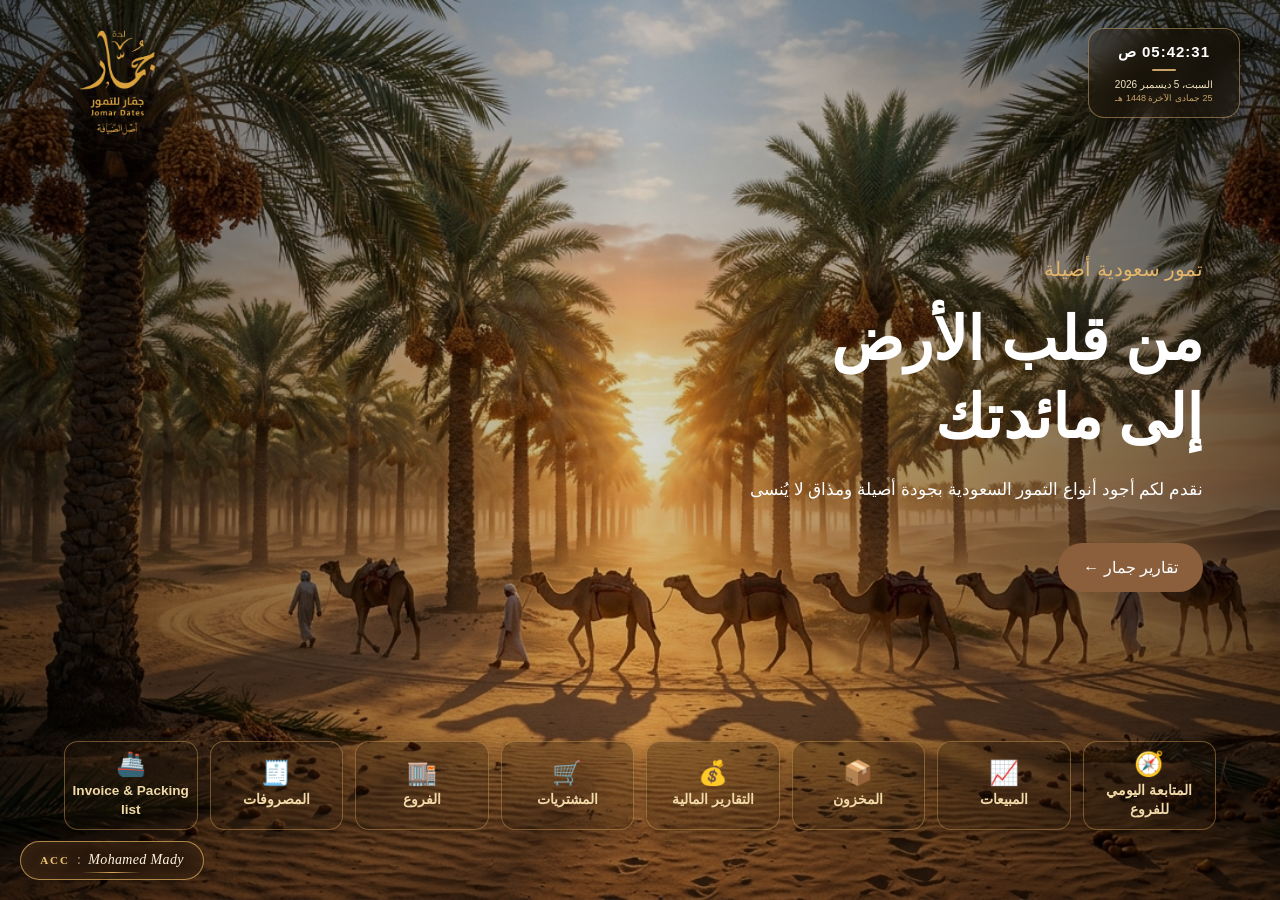
<file: index.html>
<!DOCTYPE html>
<html lang="ar">
<head>
    <meta charset="UTF-8">
    <meta name="viewport" content="width=device-width, initial-scale=1.0">
    <title>جمار للتمور | Jommar Dates</title>
    <link rel="stylesheet" href="style.css">
    
</head>

<body>

    <main class="hero"> 

      <div class="clock-widget" dir="rtl">
  <div class="clock-time" id="clockTime">--:--:--</div>
  <div class="clock-divider"></div>
  <div class="clock-date" id="clockDate">--</div>
  <div class="clock-hijri" id="clockHijri"></div>
</div>


        <header class="navbar">

        <div class="logo"><img src="logo.png" alt="جمار" height="110"></div>

<div class="hero-cards">
    <a href="Daily.html" class="hero-card">
        <span class="hc-icon">🧭</span>
        <span class="hc-title">المتابعة اليومي للفروع</span>
    </a>
    <a href="sales.html" class="hero-card">
        <span class="hc-icon">📈</span>
        <span class="hc-title">المبيعات</span>
    </a>
    <a href="inventory.html" class="hero-card">
        <span class="hc-icon">📦</span>
        <span class="hc-title">المخزون</span>
    </a>
    <a href="finance.html" class="hero-card">
        <span class="hc-icon">💰</span>
        <span class="hc-title">التقارير المالية</span>
    </a>
    <a href="Purchases.html" class="hero-card">
        <span class="hc-icon">🛒</span>
        <span class="hc-title">المشتريات</span>
    </a>
    <a href="branches.html" class="hero-card">
        <span class="hc-icon">🏬</span>
        <span class="hc-title">الفروع</span>
    </a>
    <a href="expenses.html" class="hero-card">
        <span class="hc-icon">🧾</span>
        <span class="hc-title">المصروفات</span>
    </a>
    <a href="Invoice & Packing List.html" class="hero-card">
        <span class="hc-icon">🚢</span>
        <span class="hc-title">Invoice & Packing list</span>
    </a>
</div>



            <a class="contact-btn signature" href="#" aria-label="ACC : Mohamed Mady">
                <span class="signature-mark">ACC</span>
                <span class="signature-separator">:</span>
                <span class="signature-name">Mohamed Mady</span>
            </a>
        </header>

        <section class="hero-content">
            <p class="eyebrow">تمور سعودية أصيلة</p>

            <h1>من قلب الأرض<br>إلى مائدتك</h1>

            <p class="description">
                نقدم لكم أجود أنواع التمور السعودية
                بجودة أصيلة ومذاق لا يُنسى
            </p>

            <a href="#" class="main-btn">تقارير جمار ←</a>
        </section>

    </main>

    <script>
        const TZ = 'Asia/Riyadh';

        function updateClock() {
            const now = new Date();

            document.getElementById('clockTime').textContent =
                new Intl.DateTimeFormat('ar-SA-u-nu-latn', {
                    timeZone: TZ, hour: '2-digit', minute: '2-digit', second: '2-digit', hour12: true
                }).format(now);

            document.getElementById('clockDate').textContent =
                new Intl.DateTimeFormat('ar-SA-u-ca-gregory-nu-latn', {
                    timeZone: TZ, weekday: 'long', day: 'numeric', month: 'long', year: 'numeric'
                }).format(now);

            document.getElementById('clockHijri').textContent =
                new Intl.DateTimeFormat('ar-SA-u-ca-islamic-umalqura-nu-latn', {
                    timeZone: TZ, day: 'numeric', month: 'long', year: 'numeric'
                }).format(now);
        }

        updateClock();
        setInterval(updateClock, 1000);
    </script>

</body>

</html>
</file>
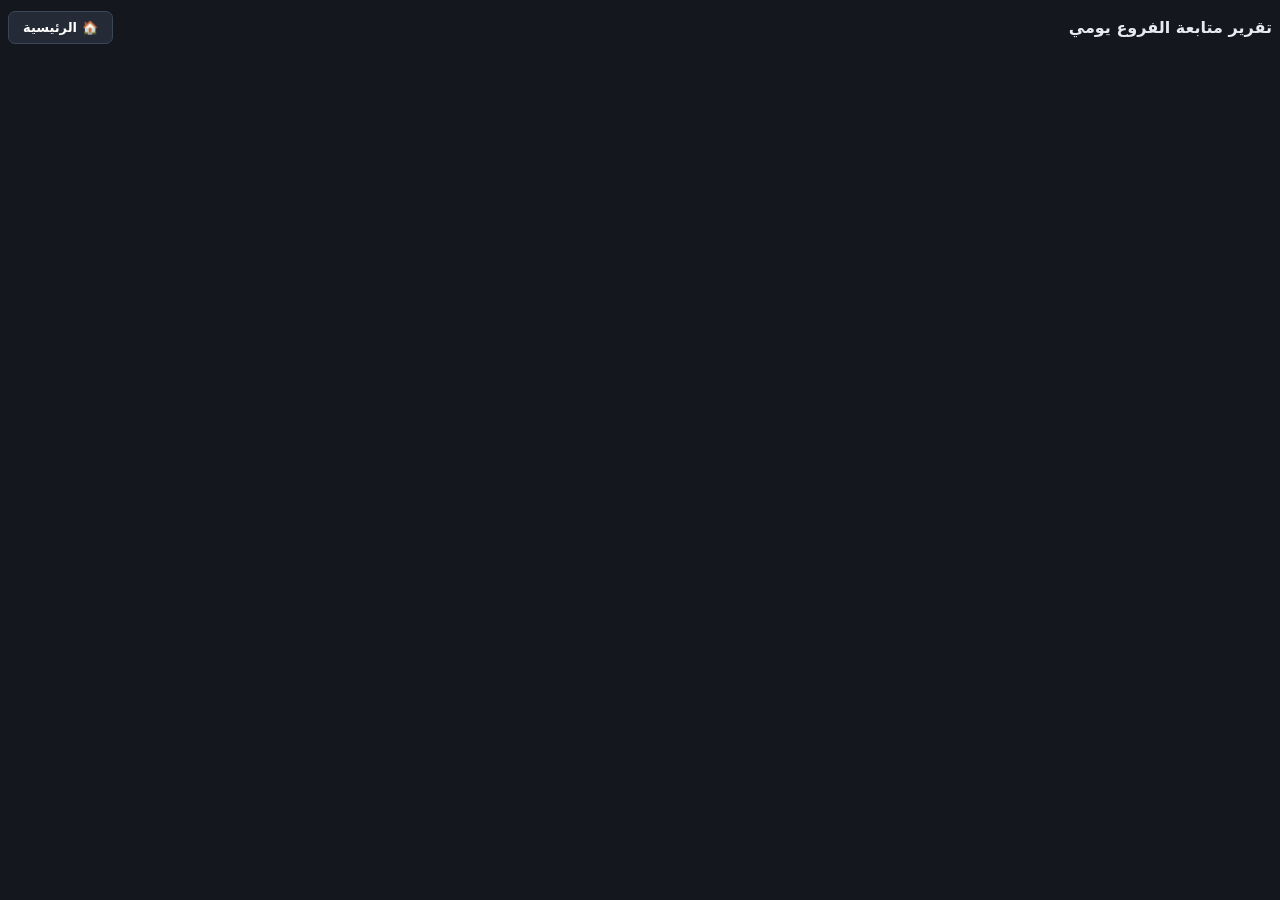
<file: Daily.html>
<!DOCTYPE html>
<html lang="ar" dir="rtl">

<head>
<meta charset="UTF-8">
<meta name="viewport" content="width=device-width, initial-scale=1">

<title>تقرير Power BI</title>

<style>
  body {
    margin: 0;
    padding: 8px;
    font-family: system-ui, Tahoma, sans-serif;
    background: #14171d;
    color: #e8eaf0;
  }

  /* الشريط العلوي */
  .header {
    display: flex;
    align-items: center;
    justify-content: space-between;
    gap: 12px;
    margin-bottom: 8px;
    min-height: 38px;
  }

  h1 {
    font-size: 1rem;
    margin: 0;
    font-weight: 600;
  }

  /* زر العودة للرئيسية */
  .home-btn {
    display: inline-flex;
    align-items: center;
    justify-content: center;
    gap: 6px;
    padding: 8px 14px;
    border-radius: 7px;
    background: #252b36;
    border: 1px solid #3b4657;
    color: #ffffff;
    text-decoration: none;
    font-size: 13px;
    font-weight: 600;
    white-space: nowrap;
    transition: background 0.2s, border-color 0.2s;
  }

  .home-btn:hover {
    background: #344258;
    border-color: #627b9d;
  }

  /* إطار التقرير */
  .frame {
    position: relative;
    width: 100%;
    height: calc(100vh - 70px);
    min-height: 520px;
    overflow: hidden;
    border-radius: 8px;
  }

  .frame iframe {
    position: absolute;
    top: 0;
    left: 0;
    width: 100%;
    border: 0;
  }

  /* تحسين العرض على الجوال */
  @media (max-width: 480px) {
    h1 {
      font-size: 14px;
    }

    .home-btn {
      padding: 7px 10px;
      font-size: 12px;
    }

    .frame {
      min-height: 450px;
    }
  }
</style>

</head>

<body>

  <!-- الشريط العلوي -->
  <div class="header">

    <h1 id="title"></h1>

    <a
      class="home-btn"
      href="https://mohamedmady1456-cyber.github.io/jommar-date/"
      title="العودة إلى الصفحة الرئيسية">
      🏠 الرئيسية
    </a>

  </div>

  <!-- التقرير -->
  <div class="frame" id="frame">
    <iframe id="report" allowfullscreen="true"></iframe>
  </div>

<script>

  // ====== غيّر هنا بس ======

  const REPORT_URL = "https://app.powerbi.com/view?r=eyJrIjoiYWQ0ZTZjMmEtMGQzMC00YzQ5LTk1MjYtMjNjMGQwOTc2Njg1IiwidCI6IjlkZjZjN2Q4LTk4YzktNDliYS05NmZkLTBhNzIzMjVhZGMwYSJ9";
  const TITLE      = "تقرير متابعة الفروع يومي";
  const HIDE_BAR   = 60;

  // =========================

  document.getElementById("title").textContent = TITLE;
  document.title = TITLE;

  const iframe = document.getElementById("report");

  iframe.src = REPORT_URL;

  iframe.style.height =
    "calc(100% + " + HIDE_BAR + "px)";

</script>

</body>
</html>
</file>
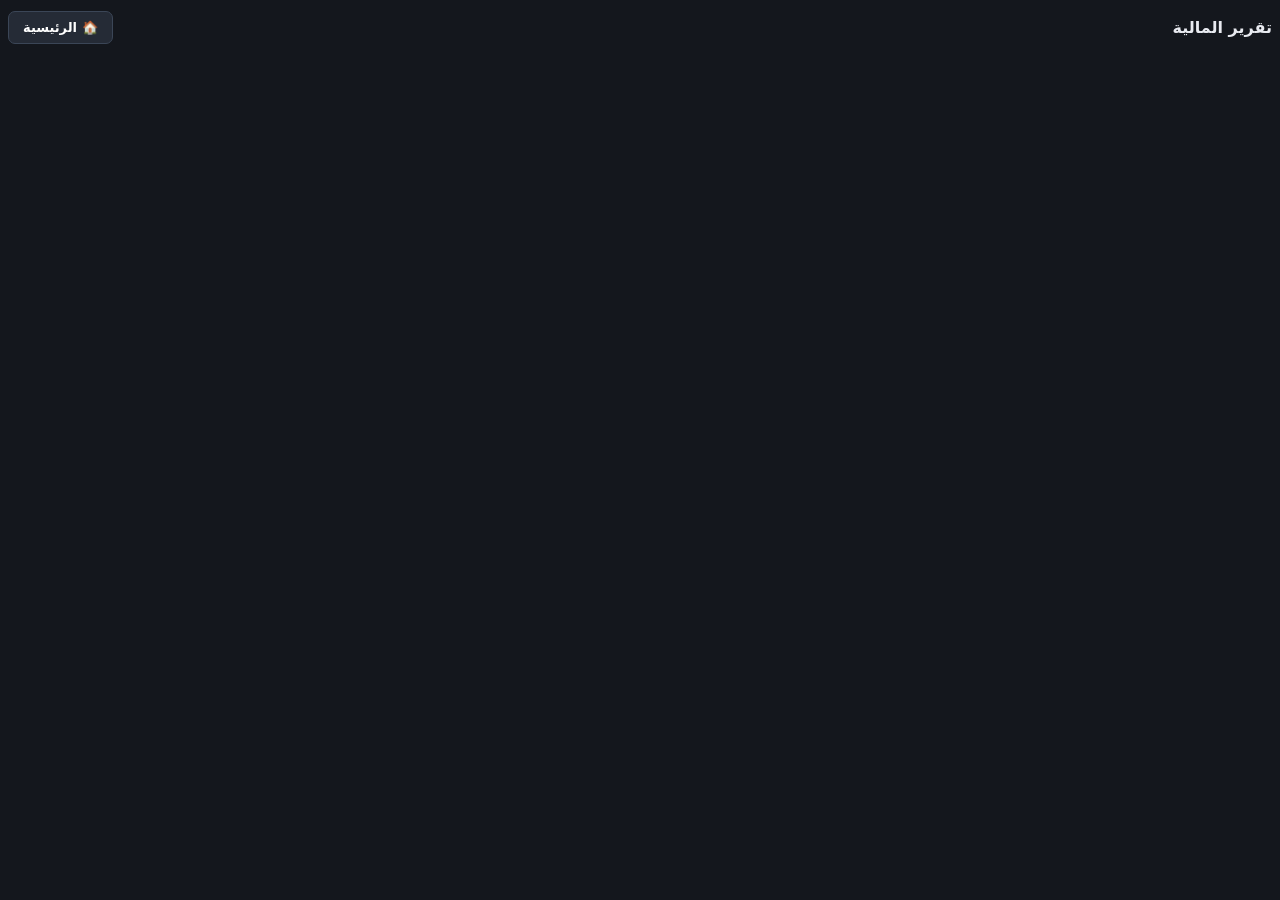
<file: finance.html>
<!DOCTYPE html>
<html lang="ar" dir="rtl">

<head>
<meta charset="UTF-8">
<meta name="viewport" content="width=device-width, initial-scale=1">

<title>تقرير Power BI</title>

<style>
  body {
    margin: 0;
    padding: 8px;
    font-family: system-ui, Tahoma, sans-serif;
    background: #14171d;
    color: #e8eaf0;
  }

  /* الشريط العلوي */
  .header {
    display: flex;
    align-items: center;
    justify-content: space-between;
    gap: 12px;
    margin-bottom: 8px;
    min-height: 38px;
  }

  h1 {
    font-size: 1rem;
    margin: 0;
    font-weight: 600;
  }

  /* زر العودة للرئيسية */
  .home-btn {
    display: inline-flex;
    align-items: center;
    justify-content: center;
    gap: 6px;
    padding: 8px 14px;
    border-radius: 7px;
    background: #252b36;
    border: 1px solid #3b4657;
    color: #ffffff;
    text-decoration: none;
    font-size: 13px;
    font-weight: 600;
    white-space: nowrap;
    transition: background 0.2s, border-color 0.2s;
  }

  .home-btn:hover {
    background: #344258;
    border-color: #627b9d;
  }

  /* إطار التقرير */
  .frame {
    position: relative;
    width: 100%;
    height: calc(100vh - 70px);
    min-height: 520px;
    overflow: hidden;
    border-radius: 8px;
  }

  .frame iframe {
    position: absolute;
    top: 0;
    left: 0;
    width: 100%;
    border: 0;
  }

  /* تحسين العرض على الجوال */
  @media (max-width: 480px) {
    h1 {
      font-size: 14px;
    }

    .home-btn {
      padding: 7px 10px;
      font-size: 12px;
    }

    .frame {
      min-height: 450px;
    }
  }
</style>

</head>

<body>

  <!-- الشريط العلوي -->
  <div class="header">

    <h1 id="title"></h1>

    <a
      class="home-btn"
      href="https://mohamedmady1456-cyber.github.io/jommar-date/"
      title="العودة إلى الصفحة الرئيسية">
      🏠 الرئيسية
    </a>

  </div>

  <!-- التقرير -->
  <div class="frame" id="frame">
    <iframe id="report" allowfullscreen="true"></iframe>
  </div>

<script>

  // ====== غيّر هنا بس ======

  const REPORT_URL = "https://app.powerbi.com/view?r=eyJrIjoiMGEzMjc5YjgtNDI1ZS00ZDIzLTllZjMtZmY3MjQ2YWRkMTc0IiwidCI6IjlkZjZjN2Q4LTk4YzktNDliYS05NmZkLTBhNzIzMjVhZGMwYSJ9";
  const TITLE      = "تقرير المالية";
  const HIDE_BAR   = 60;

  // =========================

  document.getElementById("title").textContent = TITLE;
  document.title = TITLE;

  const iframe = document.getElementById("report");

  iframe.src = REPORT_URL;

  iframe.style.height =
    "calc(100% + " + HIDE_BAR + "px)";

</script>

</body>
</html>
</file>
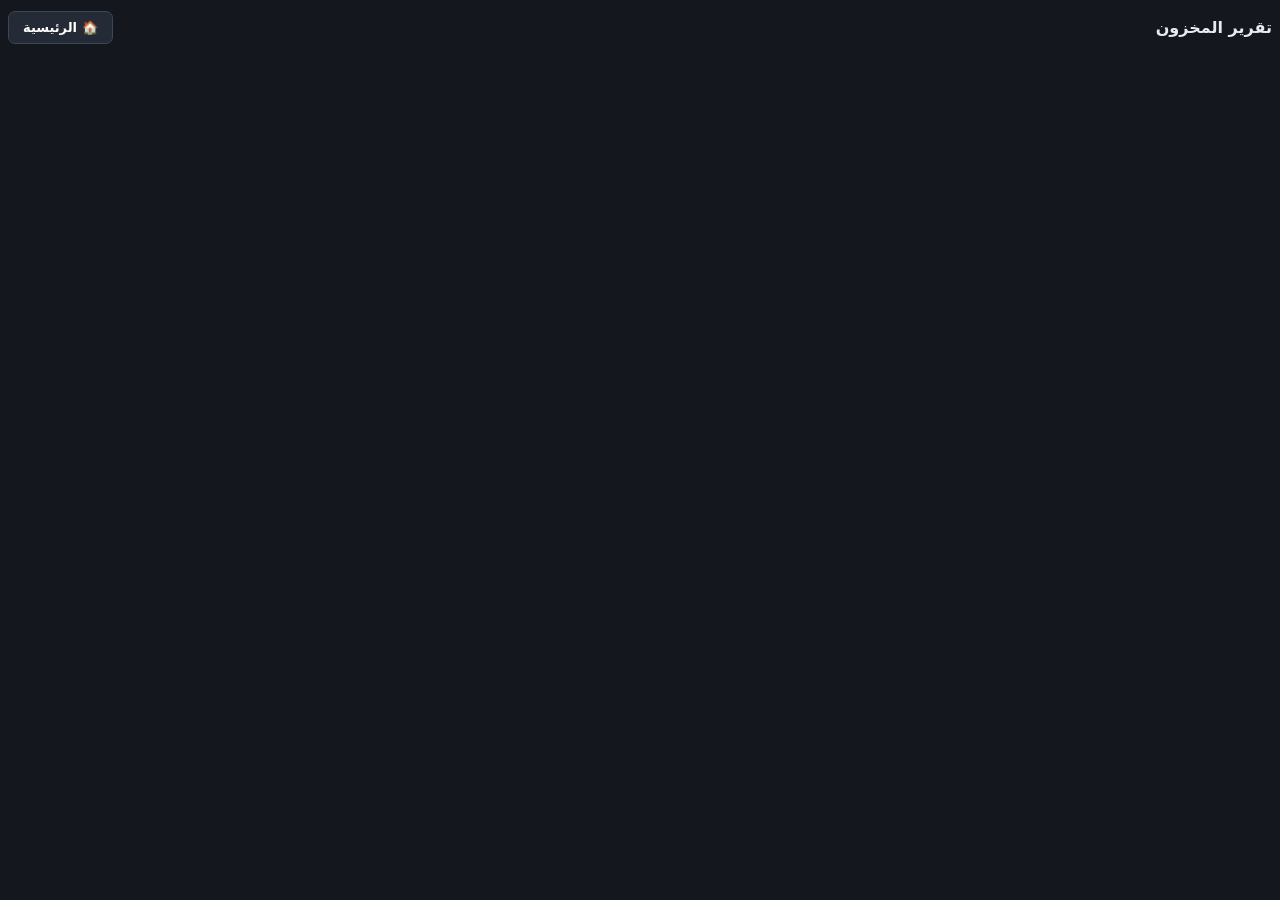
<file: inventory.html>
<!DOCTYPE html>
<html lang="ar" dir="rtl">

<head>
<meta charset="UTF-8">
<meta name="viewport" content="width=device-width, initial-scale=1">

<title>تقرير Power BI</title>

<style>
  body {
    margin: 0;
    padding: 8px;
    font-family: system-ui, Tahoma, sans-serif;
    background: #14171d;
    color: #e8eaf0;
  }

  /* الشريط العلوي */
  .header {
    display: flex;
    align-items: center;
    justify-content: space-between;
    gap: 12px;
    margin-bottom: 8px;
    min-height: 38px;
  }

  h1 {
    font-size: 1rem;
    margin: 0;
    font-weight: 600;
  }

  /* زر العودة للرئيسية */
  .home-btn {
    display: inline-flex;
    align-items: center;
    justify-content: center;
    gap: 6px;
    padding: 8px 14px;
    border-radius: 7px;
    background: #252b36;
    border: 1px solid #3b4657;
    color: #ffffff;
    text-decoration: none;
    font-size: 13px;
    font-weight: 600;
    white-space: nowrap;
    transition: background 0.2s, border-color 0.2s;
  }

  .home-btn:hover {
    background: #344258;
    border-color: #627b9d;
  }

  /* إطار التقرير */
  .frame {
    position: relative;
    width: 100%;
    height: calc(100vh - 70px);
    min-height: 520px;
    overflow: hidden;
    border-radius: 8px;
  }

  .frame iframe {
    position: absolute;
    top: 0;
    left: 0;
    width: 100%;
    border: 0;
  }

  /* تحسين العرض على الجوال */
  @media (max-width: 480px) {
    h1 {
      font-size: 14px;
    }

    .home-btn {
      padding: 7px 10px;
      font-size: 12px;
    }

    .frame {
      min-height: 450px;
    }
  }
</style>

</head>

<body>

  <!-- الشريط العلوي -->
  <div class="header">

    <h1 id="title"></h1>

    <a
      class="home-btn"
      href="https://mohamedmady1456-cyber.github.io/jommar-date/"
      title="العودة إلى الصفحة الرئيسية">
      🏠 الرئيسية
    </a>

  </div>

  <!-- التقرير -->
  <div class="frame" id="frame">
    <iframe id="report" allowfullscreen="true"></iframe>
  </div>

<script>

  // ====== غيّر هنا بس ======

  const REPORT_URL = "https://app.powerbi.com/view?r=eyJrIjoiZDI4ZmVkNTUtZDMwMC00MDcxLThjYzgtNGQyOWZkMGE1MzlmIiwidCI6IjlkZjZjN2Q4LTk4YzktNDliYS05NmZkLTBhNzIzMjVhZGMwYSJ9";
  const TITLE      = "تقرير المخزون";
  const HIDE_BAR   = 60;

  // =========================

  document.getElementById("title").textContent = TITLE;
  document.title = TITLE;

  const iframe = document.getElementById("report");

  iframe.src = REPORT_URL;

  iframe.style.height =
    "calc(100% + " + HIDE_BAR + "px)";

</script>

</body>
</html>
</file>
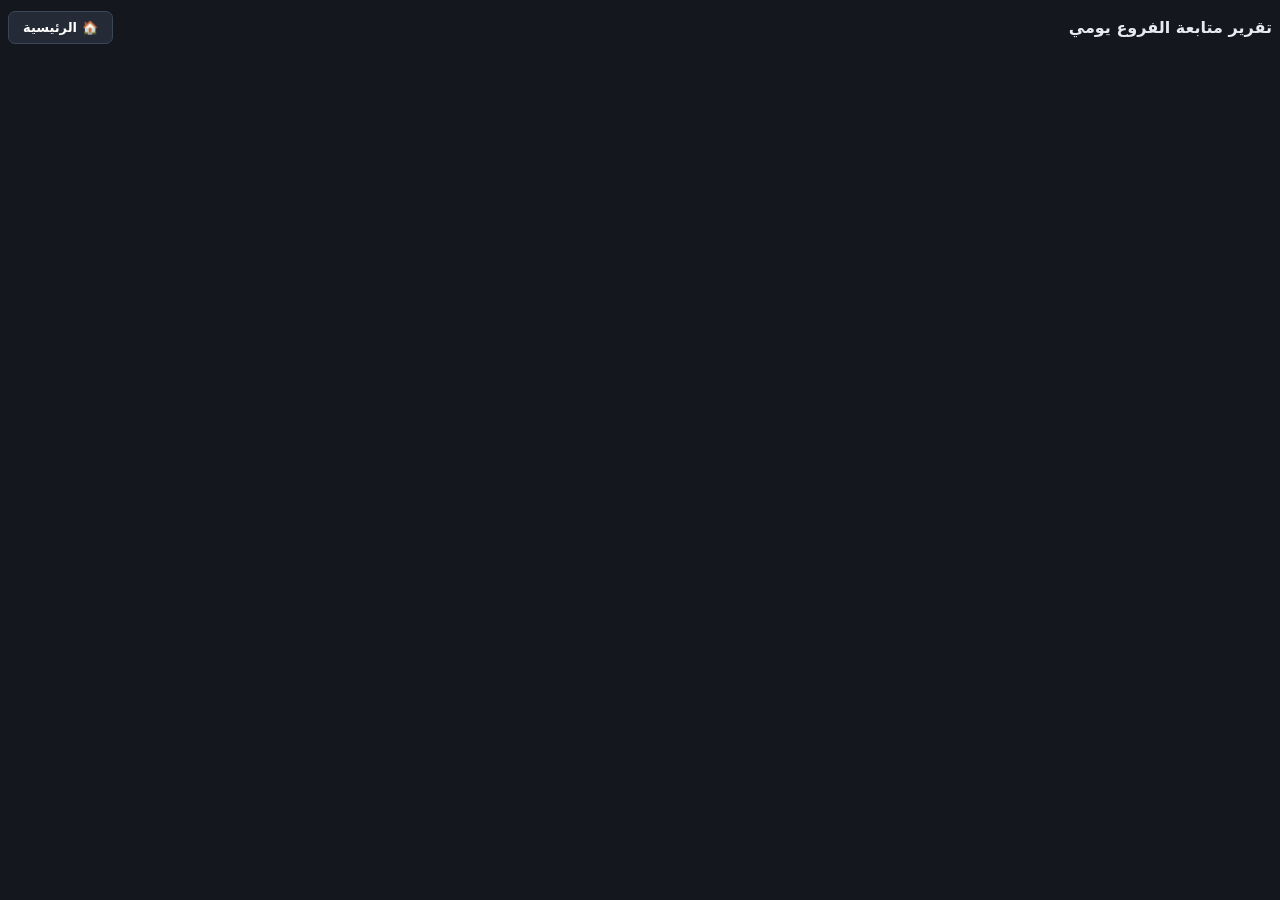
<file: Purchases.html>
<!DOCTYPE html>
<html lang="ar" dir="rtl">

<head>
<meta charset="UTF-8">
<meta name="viewport" content="width=device-width, initial-scale=1">

<title>تقرير Power BI</title>

<style>
  body {
    margin: 0;
    padding: 8px;
    font-family: system-ui, Tahoma, sans-serif;
    background: #14171d;
    color: #e8eaf0;
  }

  /* الشريط العلوي */
  .header {
    display: flex;
    align-items: center;
    justify-content: space-between;
    gap: 12px;
    margin-bottom: 8px;
    min-height: 38px;
  }

  h1 {
    font-size: 1rem;
    margin: 0;
    font-weight: 600;
  }

  /* زر العودة للرئيسية */
  .home-btn {
    display: inline-flex;
    align-items: center;
    justify-content: center;
    gap: 6px;
    padding: 8px 14px;
    border-radius: 7px;
    background: #252b36;
    border: 1px solid #3b4657;
    color: #ffffff;
    text-decoration: none;
    font-size: 13px;
    font-weight: 600;
    white-space: nowrap;
    transition: background 0.2s, border-color 0.2s;
  }

  .home-btn:hover {
    background: #344258;
    border-color: #627b9d;
  }

  /* إطار التقرير */
  .frame {
    position: relative;
    width: 100%;
    height: calc(100vh - 70px);
    min-height: 520px;
    overflow: hidden;
    border-radius: 8px;
  }

  .frame iframe {
    position: absolute;
    top: 0;
    left: 0;
    width: 100%;
    border: 0;
  }

  /* تحسين العرض على الجوال */
  @media (max-width: 480px) {
    h1 {
      font-size: 14px;
    }

    .home-btn {
      padding: 7px 10px;
      font-size: 12px;
    }

    .frame {
      min-height: 450px;
    }
  }
</style>

</head>

<body>

  <!-- الشريط العلوي -->
  <div class="header">

    <h1 id="title"></h1>

    <a
      class="home-btn"
      href="https://mohamedmady1456-cyber.github.io/jommar-date/"
      title="العودة إلى الصفحة الرئيسية">
      🏠 الرئيسية
    </a>

  </div>

  <!-- التقرير -->
  <div class="frame" id="frame">
    <iframe id="report" allowfullscreen="true"></iframe>
  </div>

<script>

  // ====== غيّر هنا بس ======

  const REPORT_URL = "https://app.powerbi.com/view?r=eyJrIjoiYTkwOGEwYWMtY2ZmOS00YmY5LTgyMGYtYzYxYWYxMjhjZTYyIiwidCI6IjlkZjZjN2Q4LTk4YzktNDliYS05NmZkLTBhNzIzMjVhZGMwYSJ9";
  const TITLE      = "تقرير متابعة الفروع يومي";
  const HIDE_BAR   = 60;

  // =========================

  document.getElementById("title").textContent = TITLE;
  document.title = TITLE;

  const iframe = document.getElementById("report");

  iframe.src = REPORT_URL;

  iframe.style.height =
    "calc(100% + " + HIDE_BAR + "px)";

</script>

</body>
</html>
</file>
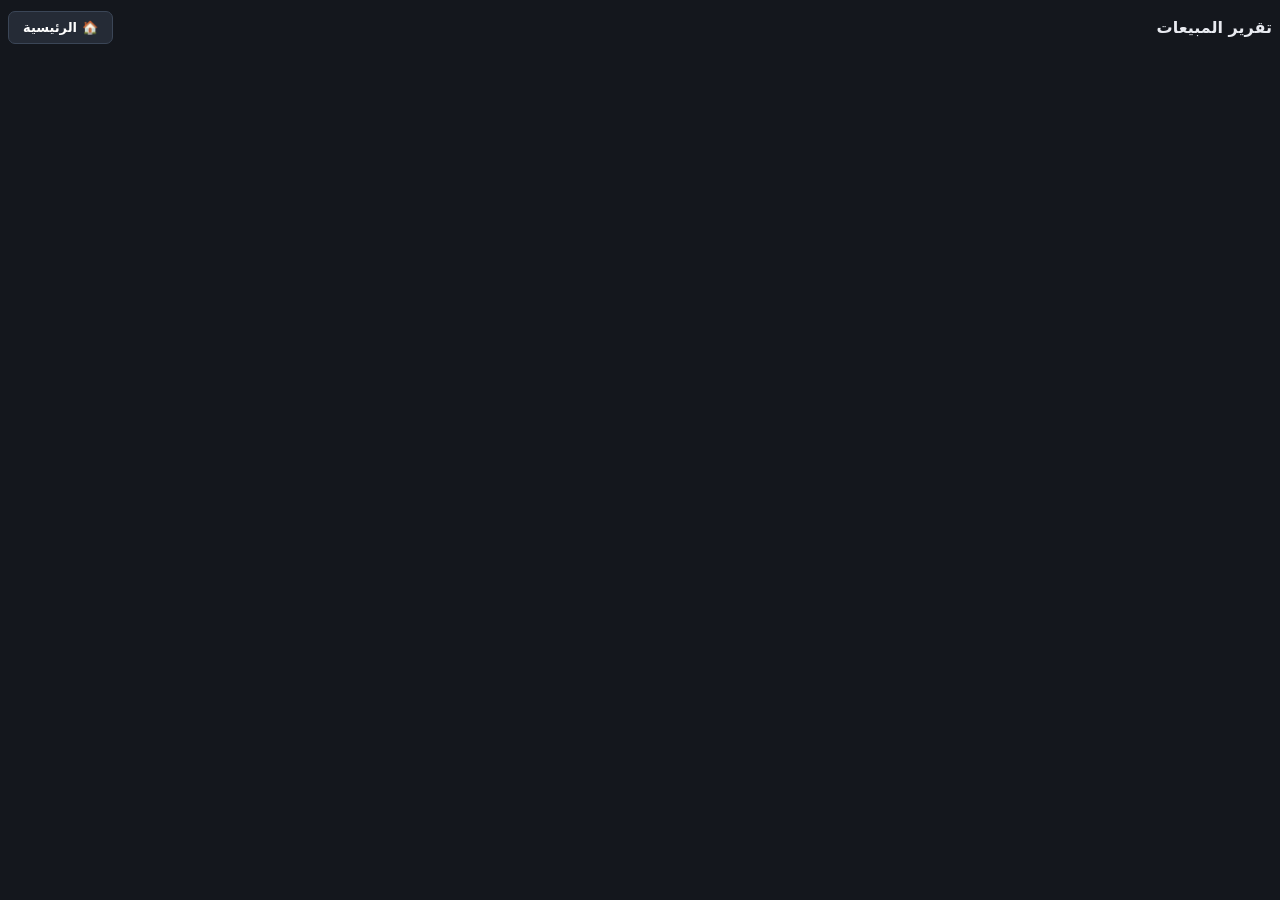
<file: sales.html>
<!DOCTYPE html>
<html lang="ar" dir="rtl">

<head>
<meta charset="UTF-8">
<meta name="viewport" content="width=device-width, initial-scale=1">

<title>تقرير Power BI</title>

<style>
  body {
    margin: 0;
    padding: 8px;
    font-family: system-ui, Tahoma, sans-serif;
    background: #14171d;
    color: #e8eaf0;
  }

  /* الشريط العلوي */
  .header {
    display: flex;
    align-items: center;
    justify-content: space-between;
    gap: 12px;
    margin-bottom: 8px;
    min-height: 38px;
  }

  h1 {
    font-size: 1rem;
    margin: 0;
    font-weight: 600;
  }

  /* زر العودة للرئيسية */
  .home-btn {
    display: inline-flex;
    align-items: center;
    justify-content: center;
    gap: 6px;
    padding: 8px 14px;
    border-radius: 7px;
    background: #252b36;
    border: 1px solid #3b4657;
    color: #ffffff;
    text-decoration: none;
    font-size: 13px;
    font-weight: 600;
    white-space: nowrap;
    transition: background 0.2s, border-color 0.2s;
  }

  .home-btn:hover {
    background: #344258;
    border-color: #627b9d;
  }

  /* إطار التقرير */
  .frame {
    position: relative;
    width: 100%;
    height: calc(100vh - 70px);
    min-height: 520px;
    overflow: hidden;
    border-radius: 8px;
  }

  .frame iframe {
    position: absolute;
    top: 0;
    left: 0;
    width: 100%;
    border: 0;
  }

  /* تحسين العرض على الجوال */
  @media (max-width: 480px) {
    h1 {
      font-size: 14px;
    }

    .home-btn {
      padding: 7px 10px;
      font-size: 12px;
    }

    .frame {
      min-height: 450px;
    }
  }
</style>

</head>

<body>

  <!-- الشريط العلوي -->
  <div class="header">

    <h1 id="title"></h1>

    <a
      class="home-btn"
      href="https://mohamedmady1456-cyber.github.io/jommar-date/"
      title="العودة إلى الصفحة الرئيسية">
      🏠 الرئيسية
    </a>

  </div>

  <!-- التقرير -->
  <div class="frame" id="frame">
    <iframe id="report" allowfullscreen="true"></iframe>
  </div>

<script>

  // ====== غيّر هنا بس ======

  const REPORT_URL = "https://app.powerbi.com/view?r=eyJrIjoiMDEwZjE2NjgtY2Q5NS00MGVhLWExNTUtYzVlM2VmNTU3NDNhIiwidCI6IjlkZjZjN2Q4LTk4YzktNDliYS05NmZkLTBhNzIzMjVhZGMwYSJ9";
  const TITLE      = "تقرير المبيعات";
  const HIDE_BAR   = 60;

  // =========================

  document.getElementById("title").textContent = TITLE;
  document.title = TITLE;

  const iframe = document.getElementById("report");

  iframe.src = REPORT_URL;

  iframe.style.height =
    "calc(100% + " + HIDE_BAR + "px)";

</script>

</body>
</html>
</file>
<file: style.css>
* {
    box-sizing: border-box;
}

body {
    margin: 0;
    font-family: Arial, sans-serif;
}

.hero {
    position: relative;
    min-height: 100vh;
    background-image:
        linear-gradient(
            90deg,
            rgba(0, 0, 0, 0.60) 0%,
            rgba(0, 0, 0, 0.15) 50%,
            rgba(0, 0, 0, 0.60) 100%
        ),
        url("palm.jpg");
    background-size: cover;
    background-position: center;
    color: white;
}

.navbar {
    display: flex;
    justify-content: space-between;
    align-items: center;
    padding: 25px 6%;
    gap: 25px;
}

.logo {
    font-size: 28px;
    font-weight: bold;
}

nav {
    display: flex;
    gap: 25px;
}

nav a,
.contact-btn {
    color: white;
    text-decoration: none;
}

.contact-btn {
    border: 1px solid white;
    border-radius: 30px;
    padding: 12px 20px;
    position: fixed;
    bottom: 20px;
    left: 20px;
    right: auto;
    z-index: 1000;
}

.hero-content {
    max-width: 650px;
    padding: 70px 6%;
    margin-left: auto;
    margin-right: 0;
    text-align: right;
    direction: rtl;
}

.eyebrow {
    color: #e5b66a;
    font-size: 20px;
}

.hero-content h1 {
    font-size: 60px;
    line-height: 1.3;
    margin: 15px 0;
}

.description {
    font-size: 17px;
    line-height: 1.9;
}

.main-btn {
    display: inline-block;
    margin-top: 20px;
    padding: 15px 25px;
    border-radius: 30px;
    background: #8b5e3c;
    color: white;
    text-decoration: none;
}

/* ===== الكروت: صف واحد دايماً، أي كارت جديد يتضاف في نفس الصف ===== */
.hero-cards {
    position: absolute;
    bottom: 70px;
    left: 50%;
    transform: translateX(-50%);
    width: 90%;
    max-width: 1500px;
    display: grid;
    grid-auto-flow: column;
    grid-auto-columns: minmax(0, 1fr);
    gap: 12px;
    direction: rtl;
}

.hero-card {
    display: flex;
    flex-direction: column;
    align-items: center;
    justify-content: center;
    gap: 6px;
    min-width: 0;
    min-height: 64px;
    height: auto;
    padding: 10px 6px;
    text-align: center;
    direction: rtl;
    text-decoration: none;
    color: #fff;
    background: rgba(30, 20, 10, 0.35);
    backdrop-filter: blur(10px);
    -webkit-backdrop-filter: blur(10px);
    border: 1px solid rgba(212, 163, 90, 0.45);
    border-radius: 14px;
    box-shadow: 0 8px 24px rgba(0, 0, 0, 0.35);
    transition: transform 0.3s, background 0.3s, border-color 0.3s, box-shadow 0.3s;
}

.hc-icon {
    flex: 0 0 auto;
    font-size: 1.5rem;
    line-height: 1;
}

.hc-title {
    max-width: 100%;
    font-size: 0.85rem;
    font-weight: 600;
    line-height: 1.35;
    color: #f1d9a8;
    overflow-wrap: anywhere;
    word-break: break-word;
}

.hero-card:hover {
    transform: translateY(-8px);
    background: rgba(212, 163, 90, 0.28);
    border-color: #e8b865;
    box-shadow: 0 14px 32px rgba(212, 163, 90, 0.35);
}

@media (max-width: 600px) {
    .hero-cards {
        position: static;
        transform: none;
        width: 100%;
        max-width: none;
        padding: 20px 14px 28px;
        display: flex;
        flex-wrap: wrap;
        align-items: flex-start;
        justify-content: center;
        gap: 14px;
    }

    .hero-card {
        flex: 0 1 auto;
        width: max-content;
        max-width: calc(50% - 7px);
        min-width: 128px;
        min-height: 0;
        padding: 15px 12px;
        border-radius: 18px;
    }

    .hc-title {
        font-size: clamp(0.95rem, 4vw, 1.05rem);
    }
}

.clock-widget {
    position: absolute;
    top: 28px;
    right: 40px;
    z-index: 10;
    min-width: 150px;
    padding: 14px 26px;
    text-align: center;
    color: #fff;
    background: rgba(30, 20, 10, 0.42);
    border: 1px solid rgba(201, 162, 104, 0.55);
    border-radius: 16px;
    backdrop-filter: blur(10px);
    -webkit-backdrop-filter: blur(10px);
    box-shadow: 0 6px 26px rgba(0, 0, 0, 0.28);
}

.clock-time {
    font-size: 15px;
    font-weight: 700;
    letter-spacing: 1px;
    font-variant-numeric: tabular-nums;
}

.clock-divider {
    width: 24px;
    height: 2px;
    margin: 8px auto;
    background: #c9a268;
    border-radius: 2px;
}

.clock-date { font-size: 10px; color: #f3e3c3; }
.clock-hijri { font-size: 9px; color: #c9a268; margin-top: 3px; }

.logo,
.clock-widget,
.hero-content,
.hero-cards,
.contact-btn {
    animation-fill-mode: both;
}

.logo { animation: cinematic-down .9s cubic-bezier(.22, 1, .36, 1) .05s both; }
.clock-widget { animation: cinematic-down .9s cubic-bezier(.22, 1, .36, 1) .15s both; }
.hero-content { animation: cinematic-content 1.15s cubic-bezier(.22, 1, .36, 1) .22s both; }
.hero-cards { animation: cinematic-cards 1s cubic-bezier(.22, 1, .36, 1) .42s both; }
.contact-btn { animation: cinematic-up .8s cubic-bezier(.22, 1, .36, 1) .55s both; }

@keyframes cinematic-down {
    from { opacity: 0; transform: translateY(-25px); filter: blur(5px); }
    to { opacity: 1; transform: translateY(0); filter: blur(0); }
}

@keyframes cinematic-content {
    from { opacity: 0; transform: translateX(35px); filter: blur(5px); }
    to { opacity: 1; transform: translateX(0); filter: blur(0); }
}

@keyframes cinematic-cards {
    from { opacity: 0; transform: translateX(-50%) translateY(35px); filter: blur(4px); }
    to { opacity: 1; transform: translateX(-50%) translateY(0); filter: blur(0); }
}

@keyframes cinematic-up {
    from { opacity: 0; transform: translateY(22px); }
    to { opacity: 1; transform: translateY(0); }
}

@media (max-width: 600px) {
    .clock-widget {
        top: 18px;
        right: 18px;
        min-width: 125px;
        padding: 10px 15px;
    }

    .hero-content {
        animation-name: cinematic-content-mobile;
    }
}

@keyframes cinematic-content-mobile {
    from { opacity: 0; transform: translateY(25px); filter: blur(5px); }
    to { opacity: 1; transform: translateY(0); filter: blur(0); }
}

@media (prefers-reduced-motion: reduce) {
    *, *::before, *::after {
        animation-duration: .01ms !important;
        animation-iteration-count: 1 !important;
    }
}

.signature {
    position: relative;
    display: inline-flex;
    align-items: center;
    gap: 7px;
    min-width: 184px;
    justify-content: center;
    padding: 10px 16px 11px;
    overflow: hidden;
    color: #f8e8c8;
    font-family: Georgia, 'Times New Roman', serif;
    letter-spacing: .35px;
    background: linear-gradient(135deg, rgba(53, 32, 17, .72), rgba(27, 17, 10, .38));
    border: 1px solid rgba(224, 177, 96, .72);
    box-shadow: 0 5px 22px rgba(0, 0, 0, .26), inset 0 0 18px rgba(218, 165, 83, .08);
    backdrop-filter: blur(10px);
    -webkit-backdrop-filter: blur(10px);
    transition: transform .35s cubic-bezier(.22, 1, .36, 1), border-color .35s, box-shadow .35s;
}

.signature::before,
.signature::after {
    content: '';
    position: absolute;
    pointer-events: none;
}

.signature::before {
    top: 0;
    bottom: 0;
    left: -65%;
    width: 45%;
    background: linear-gradient(105deg, transparent, rgba(255, 231, 177, .42), transparent);
    transform: skewX(-18deg);
    animation: signature-shine 4.8s 1.4s ease-in-out infinite;
}

.signature::after {
    right: 16px;
    bottom: 6px;
    left: 16px;
    height: 1px;
    background: linear-gradient(90deg, transparent, #d9a85d, transparent);
    transform: scaleX(.4);
    transform-origin: center;
    animation: signature-line 2.8s ease-in-out infinite;
}

.signature:hover {
    transform: translateY(-4px) scale(1.025);
    border-color: #f2cc87;
    box-shadow: 0 10px 28px rgba(0, 0, 0, .34), 0 0 20px rgba(217, 168, 93, .18);
}

.signature-mark {
    color: #f1c477;
    font-size: 11px;
    font-weight: 700;
    letter-spacing: 2px;
    text-shadow: 0 0 10px rgba(242, 195, 112, .35);
}

.signature-separator {
    color: rgba(244, 218, 168, .68);
    font-size: 14px;
}

.signature-name {
    position: relative;
    color: #fff4dc;
    font-size: 14px;
    font-style: italic;
    white-space: nowrap;
    text-shadow: 0 2px 8px rgba(0, 0, 0, .35);
}

@keyframes signature-shine {
    0%, 55% { left: -65%; opacity: 0; }
    65% { opacity: 1; }
    85%, 100% { left: 125%; opacity: 0; }
}

@keyframes signature-line {
    0%, 100% { transform: scaleX(.35); opacity: .45; }
    50% { transform: scaleX(1); opacity: 1; }
}

@media (max-width: 600px) {
    .signature {
        min-width: 160px;
        padding: 9px 12px 10px;
        gap: 5px;
    }

    .signature-name { font-size: 12px; }
    .signature-mark { font-size: 9px; }
}

/* =====================================================
   Mobile reading layout
   يحافظ على تصميم الشاشات الكبيرة ويعيد ترتيب الصفحة للجوال
   ===================================================== */
@media (max-width: 600px) {
    .hero {
        min-height: 100svh;
        height: auto;
        display: flex;
        flex-direction: column;
        align-items: stretch;
        padding-bottom: 86px;
        background-position: center top;
    }

    .navbar {
        order: 1;
        width: 100%;
        padding: 18px 18px 8px;
        gap: 12px;
        flex-wrap: wrap;
    }

    .logo {
        font-size: 22px;
        line-height: 1.25;
    }

    nav {
        width: 100%;
        justify-content: center;
        gap: 14px;
        flex-wrap: wrap;
    }

    nav a {
        font-size: 14px;
    }

    .clock-widget {
        order: 2;
        position: static;
        width: fit-content;
        min-width: 0;
        max-width: calc(100% - 36px);
        margin: 8px auto 0;
        padding: 10px 18px;
        border-radius: 16px;
    }

    .clock-time {
        font-size: 15px;
    }

    .clock-date,
    .clock-hijri {
        font-size: 11px;
    }

    .hero-content {
        order: 3;
        width: 100%;
        max-width: 720px;
        margin: 0 auto;
        padding: 30px 20px 18px;
        text-align: center;
        direction: rtl;
    }

    .eyebrow {
        font-size: clamp(15px, 4.2vw, 20px);
        line-height: 1.6;
    }

    .hero-content h1 {
        margin: 10px 0 14px;
        font-size: clamp(2rem, 10vw, 3.4rem);
        line-height: 1.25;
        text-wrap: balance;
    }

    .description {
        max-width: 560px;
        margin: 0 auto;
        font-size: clamp(15px, 4.2vw, 18px);
        line-height: 1.85;
    }

    .main-btn {
        margin-top: 18px;
        padding: 12px 22px;
        font-size: 15px;
    }

    .hero-cards {
        order: 4;
        width: 100%;
        margin: 0 auto;
        padding: 16px 14px 12px;
        gap: 12px;
        animation-name: cinematic-cards-mobile;
    }

    .hero-card {
        width: calc(50% - 6px);
        max-width: none;
        min-width: 0;
        padding: 16px 10px;
        gap: 9px;
        border-radius: 16px;
    }

    .hc-icon {
        font-size: clamp(1.7rem, 8vw, 2.2rem);
    }

    .hc-title {
        font-size: clamp(.92rem, 4.1vw, 1.08rem);
        line-height: 1.5;
    }

    .contact-btn {
        left: 50%;
        right: auto;
        bottom: max(14px, env(safe-area-inset-bottom));
        transform: translateX(-50%);
        white-space: nowrap;
        padding: 10px 18px;
        font-size: 14px;
    }

    .signature {
        max-width: calc(100vw - 28px);
        min-width: 0;
    }
}

@media (max-width: 380px) {
    .hero-card {
        width: 100%;
    }

    .hero-content {
        padding-inline: 16px;
    }

    .hero-cards {
        padding-inline: 20px;
    }
}

@keyframes cinematic-cards-mobile {
    from { opacity: 0; transform: translateY(24px); filter: blur(4px); }
    to { opacity: 1; transform: translateY(0); filter: blur(0); }
}

/* منع تمدد الصفحة أثناء التحميل */
html,
body {
    width: 100%;
    max-width: 100%;
    margin: 0;
    overflow-x: clip;
}

/* تثبيت مساحة الصفحة */
.hero {
    width: 100%;
    max-width: 100%;
    overflow: clip;
}

/* منع الكروت من تجاوز حدود الشاشة */
.hero-cards {
    max-width: min(1500px, 90%);
}

/* تثبيت توقيع Mohamed Mady أسفل يسار الشاشة */
.signature {
    position: fixed !important;
    left: 20px !important;
    bottom: 20px !important;
    top: auto !important;
    right: auto !important;
    z-index: 1001;
}
</file>
